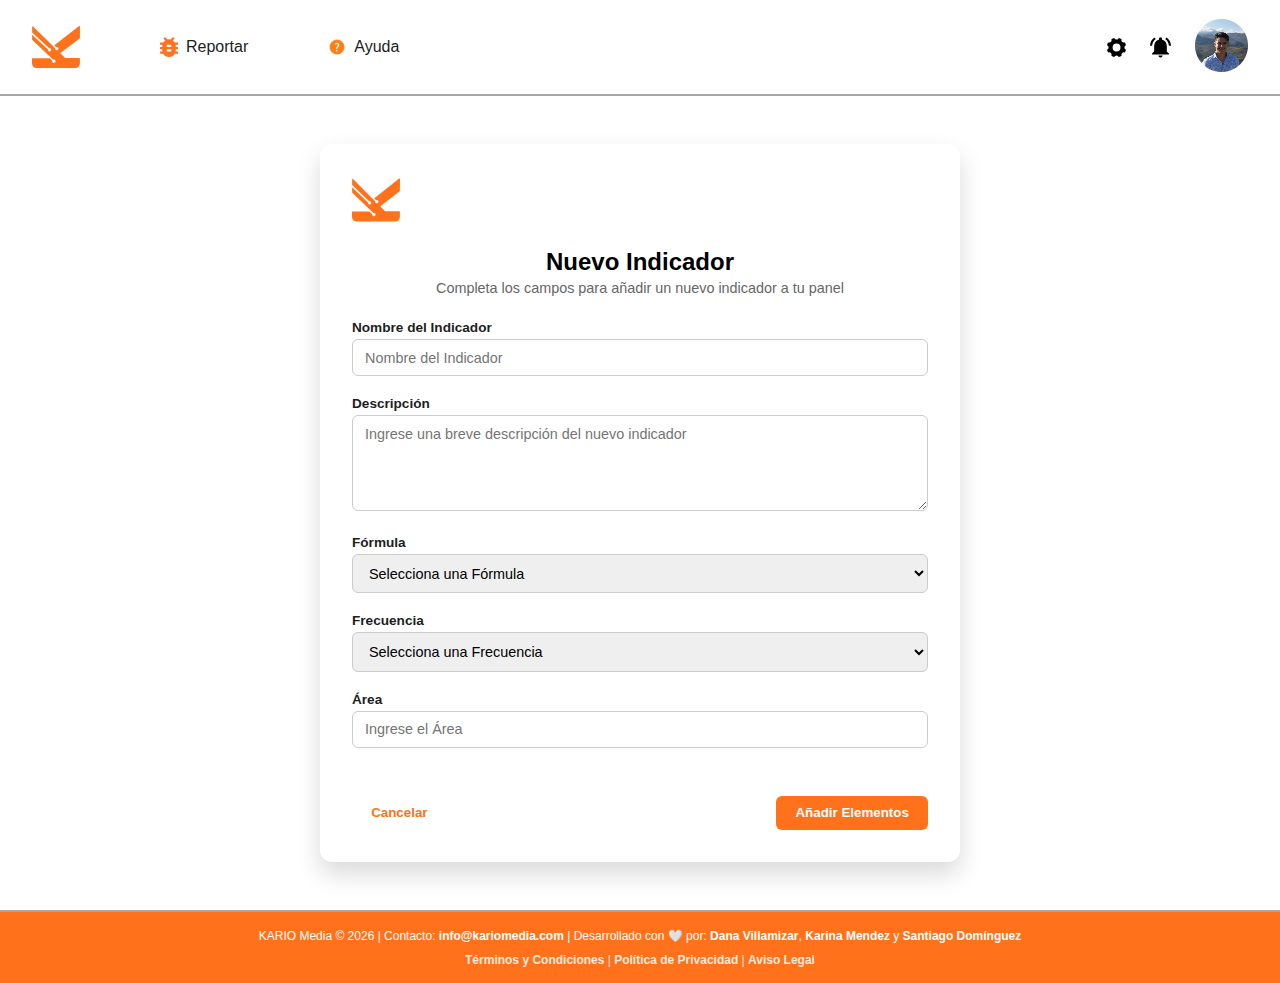
<file: pages/add.html>
<!DOCTYPE html>
<html lang="en">
<head>
    <meta charset="UTF-8">
    <meta name="viewport" content="width=device-width, initial-scale=1.0">
    <title>Añadir | KARIO Media</title>
    <link rel="stylesheet" href="../css/style.css">
    <link rel="stylesheet" href="../css/add.css">
</head>
<body>
    <header class="header-add">
        <nav class="navigation-bar">
            <ul class="navigation-links">              
                <li class="logo-container">
                    <a href="./dashboard.html"><img class="Kario-media-logo-dashboard" src="../assets/imgs/kario-sin-kairo.svg"></a>
                </li>
                
                <li><a href="./bugfix.html"><img class="report-icon-header" src="../assets/imgs/Icon-material-bug-report.svg" alt="bug-report"><span>Reportar</span></a></li>
                <li><a href="./help.html"><img class="help-icon-header" src="../assets/imgs/icons8-help-48.png" alt="help"><span>Ayuda</span></a></li>
            </ul>
        </nav>

        <div class="header-icons">
            <img src="../assets/imgs/Icon-ionic-ios-settings.svg" alt="settings">
            <img src="../assets/imgs/Icon-material-notifications-active.svg" alt="notifications">
            <a href="./profile.html"><img src="../assets/imgs/pp.png"></a>
        </div>
    </header>
    <main>
        <div class="add-form">
            <img src="../assets/imgs/kario-sin-kairo.svg" class="form-imagen">
            <div>
                <p class="form-title">Nuevo Indicador</p>
                <p class="form-title">Completa los campos para añadir un nuevo indicador a tu panel</p>
            </div>
            <form>
                <div>
                    <label for="name" class="form-label">Nombre del Indicador</label>
                    <input type="text" id="name" name="name" class="form-input" placeholder="Nombre del Indicador" required/>
                </div>

                <div>
                    <label for="description" class="form-label">Descripción</label>
                    <textarea type="text" id="description" name="description" class="form-input" placeholder="Ingrese una breve descripción del nuevo indicador"></textarea>
                </div>

                <div>
                    <label for="formula" class="form-label">Fórmula</label>
                    <select id="formula" name="formula" class="form-select" required>
                        <option value="">Selecciona una Fórmula</option>
                        <option value="metagil">Met.Ágil</option>
                        <option value="metexpo">Met.Expo</option>
                        <option value="metfibo">Met.Fibo</option>
                        <option value="na">N/A</option>
                    </select>
                </div>

                <div>
                    <label for="frecuencia" class="form-label">Frecuencia</label>
                    <select id="frecuencia" name="frecuencia" class="form-select" required>
                        <option value="">Selecciona una Frecuencia</option>
                        <option value="1/2">1/2</option>
                        <option value="1/3">1/3</option>
                        <option value="1/4">1/4</option>
                    </select>
                </div>

                <div>
                    <label for="area" class="form-label">Área</label>
                    <input type="text" id="area" name="area" class="form-input" placeholder="Ingrese el Área" required/>
                </div>
            </form>

            <div class="acciones">
                <a href="./add.html"><button class="btn-editar">Añadir Elementos</button></a>
                <a href="./dashboard.html"><button class="btn-cancelar">Cancelar</button></a>
            </div>
        </div>
    </main>

    <footer class="site-footer">
      <div class="footer-p"><p>KARIO Media © 2026 | Contacto: <a href="mailto:info@kariomedia.com">info@kariomedia.com</a> | Desarrollado con 🤍 por: <a href="https://github.com/Dana-villa" target="_blank">Dana Villamizar</a>, <a href="https://github.com/karinamendez17" target="_blank">Karina Mendez</a> y <a href="https://github.com/Shiroses" target="_blank">Santiago Domínguez</a></p></div>
      <div class="footer-legal"><a href="#" class="footer-link">Términos y Condiciones</a> | <a href="#" class="footer-link">Política de Privacidad</a> | <a href="#" class="footer-link">Aviso Legal</a></div>
    </footer>
    
</body>
</html>
</file>
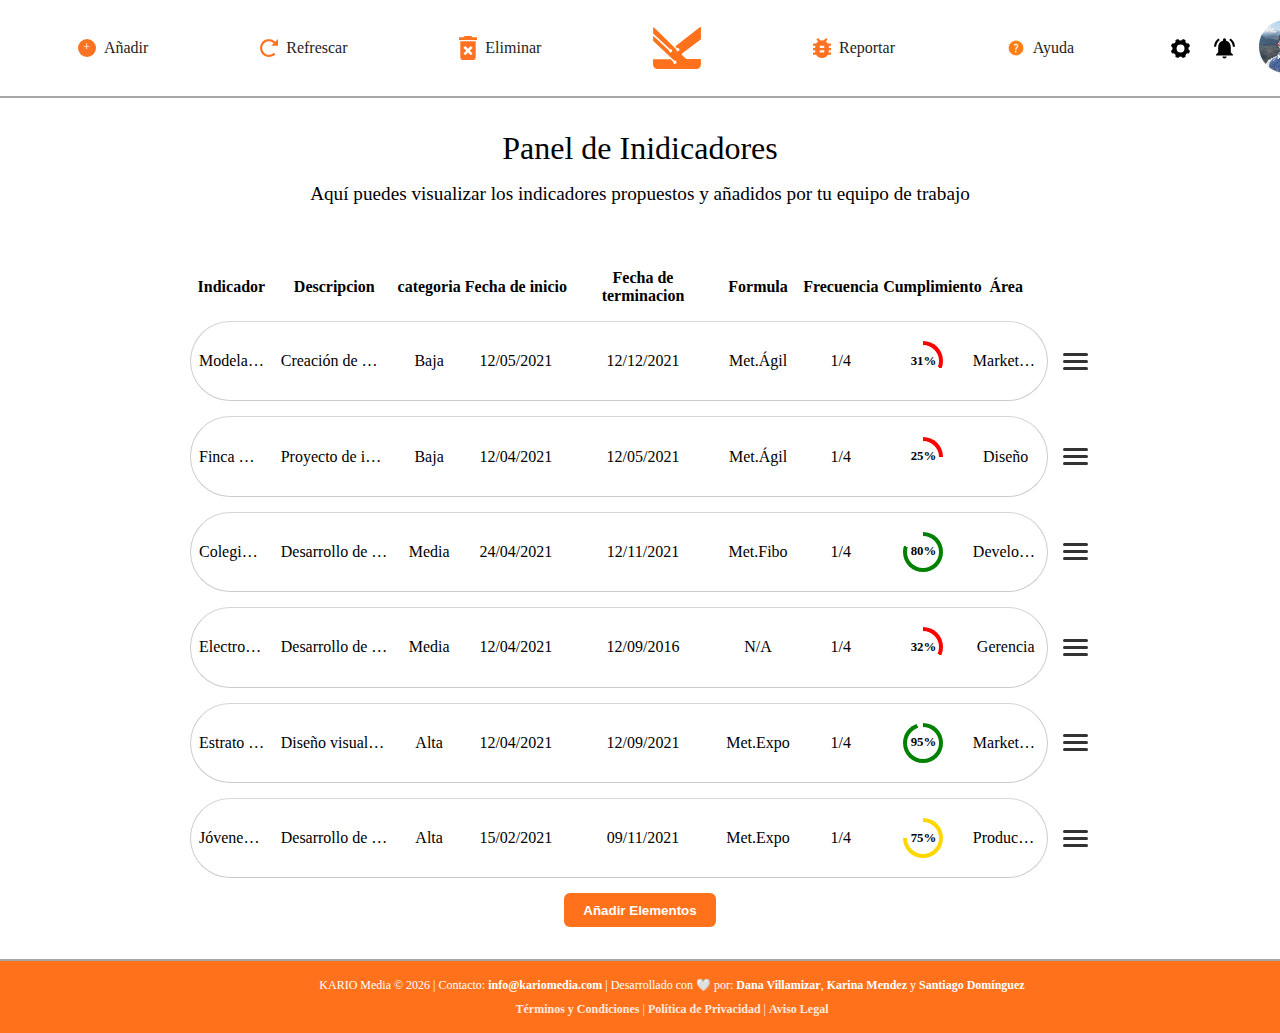
<file: pages/dashboard.html>
<!DOCTYPE html>
<html lang="es">
<head>
    <meta charset="UTF-8">
    <meta name="viewport" content="width=device-width, initial-scale=1.0">
    <title>Dashboard | KARIO Media</title>
    <link rel="stylesheet" href="../css/components.css">
    <link rel="stylesheet" href="../css/main.css">
    <link rel="stylesheet" href="../css/dashboard.css">
    <link rel="stylesheet" href="../css/style.css">
</head>
<body>
    <header class="header-dashboard">
        <nav class="navigation-bar">
            <ul class="navigation-links">
                <li><a href="./add.html"><img src="../assets/imgs/Group 3.svg"><span>Añadir</span></a></li>
                <li><a href="./dashboard.html"><img src="../assets/imgs/Icon open-reload.svg" alt="reload-svg"><span>Refrescar</span></a></li>
                <li><a href="./delete.html"><img src="../assets/imgs/Icon material-delete-forever.svg" alt="delete-forever"><span>Eliminar</span></a></li>
                
                <li class="logo-container">
                    <a href="./dashboard.html"><img class="Kario-media-logo-dashboard" src="../assets/imgs/kario sin kairo.svg"></a>
                </li>
                
                <li><a href="./bugfix.html"><img src="../assets/imgs/Icon material-bug-report.svg" alt="bug-report"><span>Reportar</span></a></li>
                <li><a href="./help.html"><img src="../assets/imgs/icons8-help-48.png" alt="help"><span>Ayuda</span></a></li>
            </ul>
        </nav>

        <div class="header-icons-dashboard">
            <img src="../assets/imgs/Icon ionic-ios-settings.svg" alt="settings">
            <img src="../assets/imgs/Icon material-notifications-active.svg" alt="notifications">
            <a href="./profile.html"><img src="../assets/imgs/pp.png"></a>
        </div>
    </header>
    <main class="Dashboard-main-container">
        <h1>Panel de Inidicadores</h1>
        <p>Aquí puedes visualizar los indicadores propuestos y añadidos por tu equipo de trabajo</p>
        <div class="table-container">
            <table class="Dashboard-table">
                <thead>
                    <tr>
                        <th>Indicador</th>
                        <th>Descripcion</th>
                        <th>categoria</th>
                        <th>Fecha de inicio</th>
                        <th>Fecha de terminacion</th>
                        <th>Formula</th>
                        <th>Frecuencia</th>
                        <th>Cumplimiento</th>
                        <th>Área</th>
                        <th></th>
                    </tr>
                </thead>
                <tbody>
                    <tr class="body-row">
                        <td>Modelado 3D</td>
                        <td>Creación de modelos 3D detallados y optimizados para videojuegos, animación, visualización de productos y entornos digitales, cuidando proporciones, topología y acabados.</td>
                        <td>Baja</td>
                        <td>12/05/2021</td>
                        <td>12/12/2021</td>
                        <td>Met.Ágil</td>
                        <td>1/4</td>
                        <td>
                            <div class="circle" style="--p:31">
                                <span>31%</span>
                            </div>
                        </td>
                        <td>Marketing</td>
                        <td class="col-menu-hamburguesa">
                            <div class="hamburguesa-icon">
                                <span></span>
                                <span></span>
                                <span></span>
                            </div>
                        </td>
                    </tr>
                    <tr class="body-row">
                        <td>Finca Galeón</td>
                        <td>Proyecto de identidad y diseño visual para Finca Galeón, enfocado en resaltar su carácter, entorno y propuesta estética.</td>
                        <td>Baja</td>
                        <td>12/04/2021</td>
                        <td>12/05/2021</td>
                        <td>Met.Ágil</td>
                        <td>1/4</td>
                        <td>
                            <div class="circle" style="--p:25">
                                <span>25%</span>
                            </div>
                        </td>
                        <td>Diseño</td>
                        <td class="col-menu-hamburguesa">
                            <div class="hamburguesa-icon">
                                <span></span>
                                <span></span>
                                <span></span>
                            </div>
                        </td>
                    </tr>
                    <tr class="body-row">
                        <td>Colegios Privados</td>
                        <td>Desarrollo de proyectos de diseño y comunicación visual para colegios privados, enfocados en identidad, claridad informativa y presentación institucional.</td>
                        <td>Media</td>
                        <td>24/04/2021</td>
                        <td>12/11/2021</td>
                        <td>Met.Fibo</td>
                        <td>1/4</td>
                        <td>
                            <div class="circle" style="--p:80">
                                <span>80%</span>
                            </div>
                        </td>
                        <td>Developers</td>
                        <td class="col-menu-hamburguesa">
                            <div class="hamburguesa-icon">
                                <span></span>
                                <span></span>
                                <span></span>
                            </div>
                        </td>
                    </tr>
                    <tr class="body-row">
                        <td>Electrodomésticos</td>
                        <td>Desarrollo de diseño y comunicación visual para electrodomésticos, enfocado en funcionalidad, estética y presentación del producto.</td>
                        <td>Media</td>
                        <td>12/04/2021</td>
                        <td>12/09/2016</td>
                        <td>N/A</td>
                        <td>1/4</td>
                        <td>
                            <div class="circle" style="--p:32">
                                <span>32%</span>
                            </div>
                        </td>
                        <td>Gerencia</td>
                        <td class="col-menu-hamburguesa">
                            <div class="hamburguesa-icon">
                                <span></span>
                                <span></span>
                                <span></span>
                            </div>
                        </td>
                    </tr>
                    <tr class="body-row">
                        <td>Estrato 2 - Floridablanca</td>
                        <td>Diseño visual orientado a un entorno residencial de estrato 2 en Floridablanca, adaptado a sus necesidades y contexto.</td>
                        <td>Alta</td>
                        <td>12/04/2021</td>
                        <td>12/09/2021</td>
                        <td>Met.Expo</td>
                        <td>1/4</td>
                        <td>
                            <div class="circle" style="--p:95">
                                <span>95%</span>
                            </div>
                        </td>
                        <td>Marketing</td>
                        <td class="col-menu-hamburguesa">
                            <div class="hamburguesa-icon">
                                <span></span>
                                <span></span>
                                <span></span>
                            </div>
                        </td>
                    </tr>
                    <tr class="body-row">
                        <td>Jóvenes en Acción</td>
                        <td>Desarrollo de proyectos de diseño y comunicación visual para Jóvenes en Acción, enfocados en informar, orientar y fortalecer su impacto social.</td>
                        <td>Alta</td>
                        <td>15/02/2021</td>
                        <td>09/11/2021</td>
                        <td>Met.Expo</td>
                        <td>1/4</td>
                        <td>
                            <div class="circle" style="--p:75">
                                <span>75%</span>
                            </div>
                        </td>
                        <td>Producción</td>
                        <td class="col-menu-hamburguesa">
                            <div class="hamburguesa-icon">
                                <span></span>
                                <span></span>
                                <span></span>
                            </div>
                        </td>
                    </tr>
                </tbody>
            </table>
        </div>
        <a href="./add.html"><button class="btn-editar">Añadir Elementos</button></a>
    </main>
    <footer class="site-footer">
      <div class="footer-p"><p>KARIO Media © 2026 | Contacto: <a href="mailto:info@kariomedia.com">info@kariomedia.com</a> | Desarrollado con 🤍 por: <a href="https://github.com/Dana-villa" target="_blank">Dana Villamizar</a>, <a href="https://github.com/karinamendez17" target="_blank">Karina Mendez</a> y <a href="https://github.com/Shiroses" target="_blank">Santiago Domínguez</a></p></div>
      <div class="footer-legal"><a href="#" class="footer-link">Términos y Condiciones</a> | <a href="#" class="footer-link">Política de Privacidad</a> | <a href="#" class="footer-link">Aviso Legal</a></div>
    </footer>
</html>
</file>
<file: css/style.css>
.header-dashboard {
    width: 100%;
    height: 6rem;
    display: flex;
    align-items: center;
    padding: 0 2rem;
    position: relative;
    border-bottom: 2px solid #a7a7a7;
}

.navigation-bar {
    width: 85%;
}

.navigation-links {
    list-style: none;
    display: flex;
    gap: 1.25rem;
    justify-content: space-around;
    align-items: center;
    padding: 0;
    margin: 0;
}

.navigation-links li {
    font-size: 1rem;
    display: flex;
    align-items: center;
}

.navigation-links li a {
    color: #1d1d1d;
    font-weight: 500;
    text-decoration: none;
    display: flex;
    align-items: center;
}

.navigation-links li span {
    margin-left: 0.5rem;
}

.navigation-links li img {
    width: 18px;
    height: auto;
}

.navigation-links li.logo-container img {
    width: 48px;
}

.header-icons-dashboard {
    margin-left: auto;
    display: flex;
    gap: 1.5rem;
    z-index: 10;
}

.header-icons-dashboard img {
    cursor: pointer;
}

.site-footer {
    width: 100%;
    background-color: rgb(255, 114, 27);
    border-top: 2px solid #a7a7a7;
    padding: 1rem 2rem;
    display: flex;
    flex-direction: column;
    gap: 0.5rem;
    font-size: 0.75rem;
    color: #1d1d1d;
}

.site-footer a {
    color: #ffff;
    text-decoration: none;
    font-weight: 700;
}

.site-footer a:hover {
    text-decoration: underline;
}

.footer-p {
    color: #ffff;
    text-align: center;
    line-height: 1.4;
}

.footer-legal {
    color: #ffff;
    text-align: center;
    opacity: 0.85;
}

@media (max-width: 600px) {

    .header-dashboard {
        justify-content: center;
        margin-top: 1rem;
        flex-wrap: wrap;
        height: auto;
        gap: 1rem;
    }

    .navigation-bar {
        width: 100%;
    }

    .navigation-links {
        justify-content: space-around;
        flex-wrap: wrap;
        gap: 0.75rem;
    }

    .navigation-links li span {
        display: none;
    }

    .navigation-links li a {
        justify-content: space-around;
    }

    .header-icons-dashboard {
        width: 100%;
        justify-content: space-around;
    }

    .logo-container {
        order: -1;
    }

    .site-footer {
        text-align: center;
    }

    .footer-p,
    .footer-legal {
        text-align: center;
    }
}
</file>
<file: css/add.css>
* {
    margin: 0;
    padding: 0;
    scroll-behavior: smooth;
    box-sizing: border-box;
    font-family: 'Segoe UI', Tahoma, Geneva, Verdana, sans-serif;
}

.header-add {
    width: 100%;
    height: 6rem;
    display: flex;
    align-items: center;
    padding: 0 2rem 0rem 2rem;
    position: relative;
    border-bottom: #a7a7a7 2px solid;
}
.navigation-bar {
    grid-column: 1;
    width: 85%;
}
.navigation-links {
    display: flex;
    justify-content: flex-start;
    align-items: center;
    gap: 5rem;
    list-style: none;
    margin: 0;
}
.navigation-links li {
    font-size: 1rem;
}
.navigation-links li a {
    color:#1d1d1d;
    font-weight: 500;
    text-decoration: none;
}
.navigation-links li span {
    margin-left: 0.5rem;
}
.navigation-links li img {
    width: 18px;
    height: auto;
}

.logo-container {
    display: flex;
    justify-content: flex-start;
    align-items: center;
    width: 48px;
    height: auto;
}
.header-icons {
    margin-left: auto;
    display: flex;
    gap: 1.5rem;
    z-index: 10;
}
.header-icons img {
    cursor: pointer;
}

main {
    display: flex;
    justify-content: center;
    padding: 3rem 1rem;
}

.form-imagen {
    height: 3rem;
    width: 3rem;
}

.form-title {
    text-align: center;
    margin-bottom: 1rem;
}
.add-form {
    width: 100%;
    max-width: 40rem;
    background-color: #ffffff;
    padding: 2rem;
    border-radius: 0.75rem;
    box-shadow: 0 0.75rem 1.5rem rgba(0, 0, 0, 0.15);
    display: flex;
    flex-direction: column;
    gap: 1.5rem;
}

.add-form > div:first-of-type p:first-child {
    font-size: 1.5rem;
    font-weight: 700;
    margin: 0;
}

.add-form > div:first-of-type p:last-child {
    font-size: 0.9rem;
    color: #666;
    margin: 0.25rem 0 0;
}

.add-form form {
    display: grid;
    grid-template-columns: 1fr;
    gap: 1.25rem;
}

.form-label {
    font-size: 0.85rem;
    font-weight: 600;
    margin-bottom: 0.25rem;
    display: block;
    color: #1d1d1d;
}

.form-input,
.form-select,
textarea {
    width: 100%;
    padding: 0.6rem 0.75rem;
    font-size: 0.9rem;
    border-radius: 0.375rem;
    border: 1px solid #ccc;
    outline: none;
}

textarea {
    resize: vertical;
    min-height: 6rem;
}

.acciones button {
    padding: 0.6rem 1.2rem;
    border-radius: 0.375rem;
    border: none;
    cursor: pointer;
    font-weight: 600;
}

.acciones {
    display: flex;
    flex-direction: row-reverse;
    justify-content: space-between;
    align-items: center;
    margin-top: 1.5rem;
}

.btn-editar {
    background-color: rgb(255, 114, 27);
    color: #ffff;
}

.btn-editar:hover {
    background-color: #1d1d1d;
}

.btn-cancelar {
    background-color: transparent;
    color: rgb(255, 114, 27);
    border: 0.063rem solid rgb(255, 114, 27);
}

.btn-cancelar:hover {
    background-color: rgb(255, 114, 27);
    color: #ffff;
}

.form-input:focus,
.form-select:focus,
textarea:focus {
    border-color: rgb(255, 114, 27);
    box-shadow: 0 0 0 2px rgba(255, 114, 27, 0.2);
}

@media (max-width: 600px) {
    .add-form {
        padding: 1.5rem;
    }

    .navigation-links {
        display: block;
    }

    .navigation-links li span {
        display: none;
    }

    .navigation-bar {
        display: grid;
        grid-template-columns: 2rem auto;
    }

    .acciones {
        justify-content: center;
        flex-wrap: wrap;
    }
    .report-icon-header, .help-icon-header {
        display: none;
    }
    
}
</file>
<file: css/components.css>
/* Componentes del Login */
.main-container {
    height: 100vh;
    display: flex;
    flex-direction: column;
    justify-content: center;
    align-items: center;
    gap: 1.5rem;
    padding: 0 1rem;
    background: url("../assets/imgs/pexels-pixabay-159400.png")no-repeat;
    background-color: black;
    background-size: cover;
}
.login-box {
    opacity: 0;
    animation: fadeIn 1s ease-out forwards;
    animation-delay: 3.5s;

    background-color: #fff;
    border-radius: 53px;

    display: flex;
    flex-direction: column;
    justify-content: center;
    align-items: center;
    width: 40%;
    max-width: 80%;
    padding:2% 6% ;

    
    color: grey;
    & img{
        width: 80px;
        height: auto;
    }
    & figcaption{
        margin-bottom: 1rem;
        font-weight:lighter;
        font-size: 1rem;
        letter-spacing: 3px;
    }
    & h1{
        margin-bottom: 1rem;
        font-weight: 600;
        text-align: center;
        color: #000;
    }
    & p{
        margin-bottom: 2rem;
        text-align: center;
    }
    & h2{
        font-weight: 100;
    }
    & footer{
        margin-top: 1.5rem;
        font-size: 0.7rem;
        color: #aaa;
    }
}
.login-box__form {
    display: flex;
    flex-direction: column;
    width: 100%;
     & input {
        margin-bottom: 1.5rem;
        padding: 0.75rem;
        border: 1px solid #ccc;
        border-radius: 18px;
        font-size: 1rem;
        
     }
     & p{
        text-align: left;
        font-size: 1.2rem;
        font-weight: 400;
        color: grey;
        margin-bottom: 0.2rem;
        margin-left: 2%;
     }
}
.login-box__button {
    padding: 1.1rem 4rem;
    border: none;
    border-radius: 36px;
    background-color: #ff721b;
    color: white;
    font-size: 1.2rem;
    cursor: pointer;  
}

/* Componentes de Dashboard Page (in construction)*/
.header-dashboard {
    width: 100%;
    height: 6rem;
    display: flex;
    align-items: center;
    padding: 0 2rem 0rem 2rem;
    position: relative;
    border-bottom: #a7a7a7 2px solid;
}
.navigation-bar {
    width: 85%;
}
.navigation-links {
    list-style: none;
    display: flex;
    align-items: center;
    justify-content: space-evenly;
    padding: 0;
    margin: 0;

    li {
        font-size: 1rem;
        display: flex;
        align-items: center;
        
        a {
            color:#1d1d1d;
            font-weight: 500;
            text-decoration: none;
            display: flex;
            align-items: center;
        }
        span {
            margin-left: 0.5rem;
        }
        img {
            width: 18px;
            height: auto;
        }
        
        &.logo-container {
            .Kario-media-logo-dashboard {
                width: 48px;
                height: auto;
            }
        }
    }
}
.header-icons-dashboard {
    margin-left: auto;
    display: flex;
    gap: 1.5rem;
    z-index: 10;
    
    img {
        cursor: pointer;
    }
}

.Dashboard-main-container {
    width: 100vmax;
    display: flex;
    flex-direction: column;
    align-items: center;
    h1 {
        font-weight: 500;
        margin-top: 2rem;
        margin-bottom: 1rem;
    }
    p {
        font-size: larger;
        margin-bottom: 3rem;
    }

}
.table-container{
    justify-items: center;
}
.Dashboard-table {
    table-layout: fixed;
    border-collapse: separate;
    border-spacing: 0 15px;
    width: 70%;

    th:nth-child(1){width: 10%;}
    th:nth-child(2){width: 15%;}
    th:nth-child(3){width: 8%;}
    th:nth-child(4){width: 13%;}
    th:nth-child(5){width: 18%;}
    th:nth-child(6){width: 10%;}
    th:nth-child(7){width:10%;}
    th:nth-child(8){width: 10%;}
    th:nth-child(9){width: 10%;}
    th:nth-child(10){width: 5%;}

    

    td {
        text-align: center;
        vertical-align: middle;
        white-space: nowrap;
        overflow: hidden;
        text-overflow: ellipsis;
        
        padding: 1.2rem 0.5rem;
        border-top: 1px solid #ccc;
        border-bottom: 1px solid #ccc;

        &:first-child {
            border-left: 1px solid #ccc;
            border-radius: 40px 0 0 40px;
        }

        &:nth-child(9) {
            border-right: 1px solid #ccc;
            border-radius: 0 40px 40px 0;
        }

        &.col-menu-hamburguesa {
            background-color: transparent;
            border: none;
            width: 50px;
            padding-left: 15px;
            vertical-align: middle;
        }
    }
}

.hamburguesa-icon {
    display: flex;
    flex-direction: column;
    gap: 4px;
    cursor: pointer;

    span {
        display: block;
        width: 25px;
        height: 3px;
        background-color: #333;
        border-radius: 2px;
    }
}
</file>
<file: css/main.css>
*{
    margin: 0;
}
</file>
<file: css/dashboard.css>
.Dashboard-main-container {
    width: 100%;
    display: flex;
    flex-direction: column;
    align-items: center;
}

.Dashboard-main-container h1 {
    font-weight: 500;
    margin-top: 2rem;
    margin-bottom: 1rem;
}

.Dashboard-main-container p {
    font-size: larger;
    margin-bottom: 3rem;
}

.table-container {
    width: 100%;
    overflow-x: auto;
}

.Dashboard-table {
    margin: auto;
    table-layout: fixed;
    border-collapse: separate;
    border-spacing: 0 15px;
    width: 70%;
    min-width: 900px;
}

.Dashboard-table {
    table-layout: fixed;
    border-collapse: separate;
    border-spacing: 0 15px;
    width: 70%;

    th:nth-child(1){width: 10%;}
    th:nth-child(2){width: 15%;}
    th:nth-child(3){width: 8%;}
    th:nth-child(4){width: 13%;}
    th:nth-child(5){width: 18%;}
    th:nth-child(6){width: 10%;}
    th:nth-child(7){width:10%;}
    th:nth-child(8){width: 10%;}
    th:nth-child(9){width: 10%;}
    th:nth-child(10){width: 5%;}
}

.Dashboard-table td {
    text-align: center;
    vertical-align: middle;
    white-space: nowrap;
    overflow: hidden;
    text-overflow: ellipsis;
    padding: 1.2rem 0.5rem;
    border-top: 1px solid #cccc;
    border-bottom: 1px solid #ccc;
}

.Dashboard-table td:first-child {
    border-left: 1px solid #ccc;
    border-radius: 40px 0 0 40px;
}

.Dashboard-table td:nth-child(9) {
    border-right: 1px solid #ccc;
    border-radius: 0 40px 40px 0;
}

.Dashboard-table td.col-menu-hamburguesa {
    background-color: transparent;
    border: none;
    width: 50px;
    padding-left: 15px;
}

.hamburguesa-icon {
    display: flex;
    flex-direction: column;
    gap: 4px;
    cursor: pointer;
}

.hamburguesa-icon span {
    display: block;
    width: 25px;
    height: 3px;
    background-color: #333;
    border-radius: 2px;
}

.circle {
    display: flex;
    align-self: center;
    justify-self: center;
    --p: 75;
    width: 2.5rem;
    height: 2.5rem;
    border-radius: 50%;
    background: conic-gradient(var(--color) calc(var(--p) * 1%), transparent 0);
    display: flex;
    align-items: center;
    justify-content: center;
    position: relative;
}

.circle[style*="--p:0"],
.circle[style*="--p:1"],
.circle[style*="--p:2"],
.circle[style*="--p:3"] {
    --color: red;
}

.circle[style*="--p:4"],
.circle[style*="--p:5"],
.circle[style*="--p:6"],
.circle[style*="--p:7"] {
    --color: gold;
}

.circle[style*="--p:8"],
.circle[style*="--p:9"] {
    --color: green;
}

.circle::before {
    content: "";
    position: absolute;
    width: 2rem;
    height: 2rem;
    background: rgb(255, 255, 255);
    border-radius: 50%;
}

.circle span {
    position: relative;
    color: rgb(0, 0, 0);
    font-size: 0.8rem;
    font-weight: bold;
}

button {
    border-radius: 0.375rem;
    border: none;
    cursor: pointer;
    font-weight: 600;
    padding: 0.6rem 1.2rem;
    background-color: rgb(255, 114, 27);
    color: #ffff;
    margin-bottom: 2rem;
}

.btn-editar:hover {
    background-color: #1d1d1d;
}
</file>
